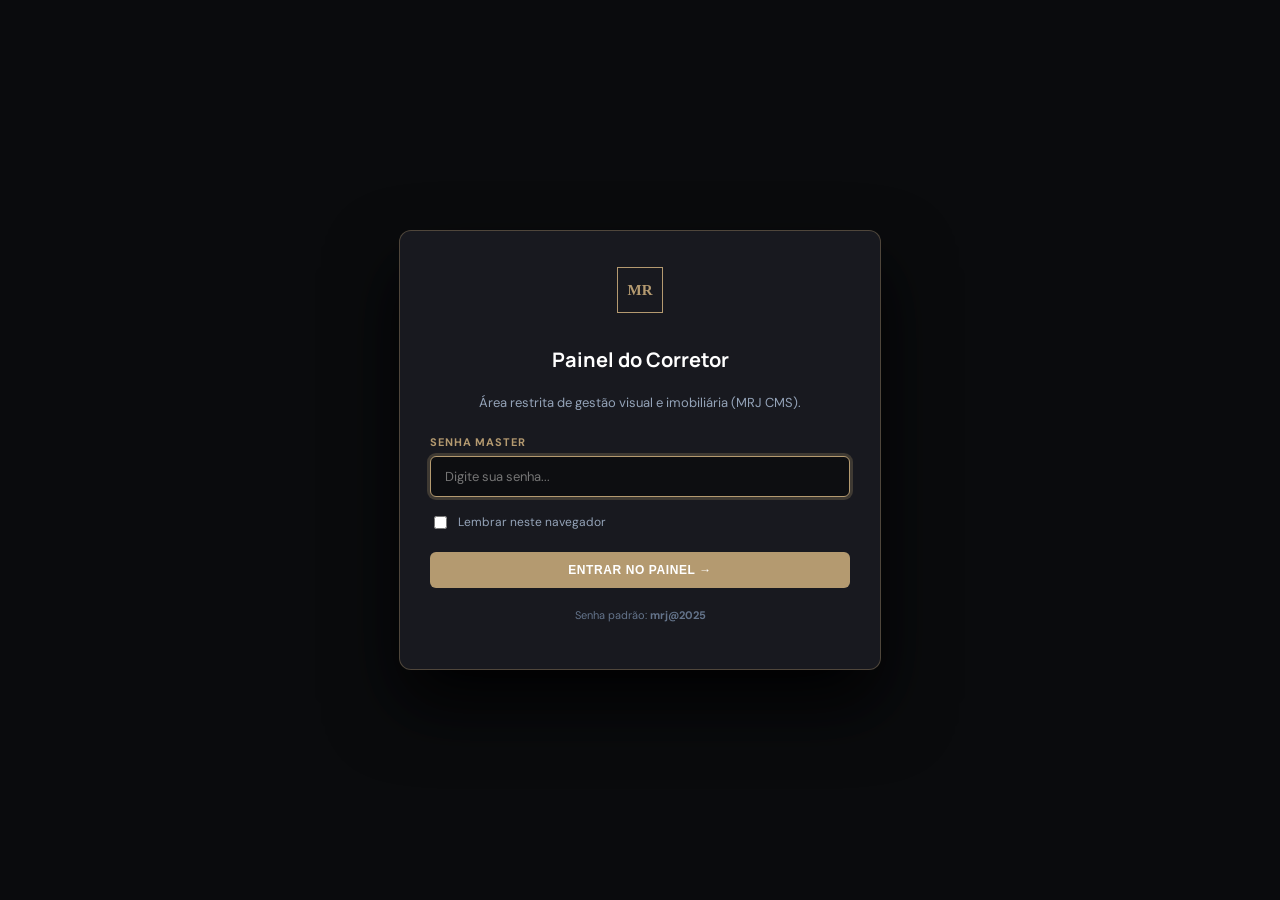
<file: admin.html>
<!DOCTYPE html>
<html lang="pt-BR">
<head>
  <meta charset="UTF-8">
  <meta name="viewport" content="width=device-width, initial-scale=1.0">
  <title>MRJ CMS Builder | Painel de Controle Visual</title>
  <link rel="preconnect" href="https://fonts.googleapis.com">
  <link rel="preconnect" href="https://fonts.gstatic.com" crossorigin>
  <link href="https://fonts.googleapis.com/css2?family=DM+Sans:wght@400;500;600;700&family=Manrope:wght@600;700;800&display=swap" rel="stylesheet">
  <link rel="stylesheet" href="admin.css">
</head>
<body class="mrj-admin-standalone">
  <div id="mrj-admin-app"></div>

  <script src="data.js"></script>
  <script src="admin.js"></script>
</body>
</html>
</file>
<file: admin.css>
/* ==============================================================================
   MRJ CMS BUILDER - PAINEL ADMINISTRATIVO MODULAR ESTILO WIX
   ============================================================================== */

:root {
  --admin-bg: #0f1013;
  --admin-panel: #18191f;
  --admin-card: #20222a;
  --admin-gold: #b49a70;
  --admin-gold-hover: #9c8058;
  --admin-text: #ffffff;
  --admin-muted: #94a3b8;
  --admin-border: rgba(255, 255, 255, 0.08);
  --admin-border-gold: rgba(180, 154, 112, 0.35);
  --admin-success: #10b981;
  --admin-danger: #ef4444;
}

body.mrj-admin-standalone {
  background: var(--admin-bg);
  color: var(--admin-text);
  font-family: 'DM Sans', -apple-system, BlinkMacSystemFont, sans-serif;
  margin: 0;
  padding: 0;
  min-height: 100vh;
}

/* ==============================================================================
   BARRA SUPERIOR (TOOLBAR DO ELEMENTOR / WIX)
   ============================================================================== */
.mrj-admin-bar {
  position: fixed;
  top: 0;
  left: 0;
  right: 0;
  z-index: 999990;
  background: #14151a;
  border-bottom: 1px solid var(--admin-border-gold);
  color: #fff;
  font-family: 'DM Sans', sans-serif;
  height: 54px;
  display: flex;
  align-items: center;
  justify-content: space-between;
  padding: 0 20px;
  box-shadow: 0 4px 20px rgba(0, 0, 0, 0.5);
}

body.mrj-admin-active {
  margin-top: 54px !important;
}

.mrj-admin-brand {
  display: flex;
  align-items: center;
  gap: 12px;
}

.mrj-badge-builder {
  background: linear-gradient(135deg, var(--admin-gold), #8f744e);
  color: #fff;
  font-size: 10px;
  font-weight: 800;
  padding: 4px 9px;
  border-radius: 4px;
  letter-spacing: 0.08em;
  text-transform: uppercase;
}

.mrj-admin-status {
  font-size: 12px;
  color: #a4a5af;
  display: flex;
  align-items: center;
  gap: 6px;
}

.mrj-status-dot {
  width: 8px;
  height: 8px;
  border-radius: 50%;
  background: var(--admin-success);
  box-shadow: 0 0 8px var(--admin-success);
}

.mrj-admin-actions {
  display: flex;
  align-items: center;
  gap: 8px;
}

.mrj-bar-btn {
  background: #20222a;
  color: #e4e4e7;
  border: 1px solid rgba(255, 255, 255, 0.12);
  padding: 8px 14px;
  border-radius: 6px;
  font-size: 11px;
  font-weight: 600;
  cursor: pointer;
  display: inline-flex;
  align-items: center;
  gap: 6px;
  transition: all 0.2s ease;
}

.mrj-bar-btn:hover {
  background: #2a2d38;
  border-color: var(--admin-gold);
  color: #fff;
}

.mrj-bar-btn.active {
  background: var(--admin-gold);
  color: #fff;
  border-color: var(--admin-gold);
}

.mrj-bar-btn-save {
  background: var(--admin-success);
  color: #fff;
  border: none;
  font-weight: 700;
}

.mrj-bar-btn-save:hover {
  background: #059669;
}

.mrj-bar-btn-exit {
  background: transparent;
  border-color: transparent;
  color: #8b8d98;
}

.mrj-bar-btn-exit:hover {
  color: var(--admin-danger);
  background: rgba(239, 68, 68, 0.12);
}

/* ==============================================================================
   MODAL PRINCIPAL DE EDIÇÃO E GERENCIAMENTO (ESTILO WIX CUSTOMIZER)
   ============================================================================== */
.mrj-modal-overlay {
  position: fixed;
  inset: 0;
  z-index: 999995;
  background: rgba(10, 11, 14, 0.85);
  backdrop-filter: blur(12px);
  -webkit-backdrop-filter: blur(12px);
  display: flex;
  align-items: center;
  justify-content: center;
  padding: 24px;
  animation: mrjFadeIn 0.2s ease;
  font-family: 'DM Sans', sans-serif;
}

.mrj-modal {
  width: 100%;
  max-width: 920px;
  max-height: 92vh;
  background: var(--admin-panel);
  border: 1px solid var(--admin-border-gold);
  border-radius: 12px;
  display: flex;
  flex-direction: column;
  overflow: hidden;
  box-shadow: 0 35px 70px rgba(0, 0, 0, 0.85);
  color: #e2e8f0;
}

.mrj-modal-header {
  padding: 18px 26px;
  border-bottom: 1px solid var(--admin-border);
  display: flex;
  align-items: center;
  justify-content: space-between;
  background: #14151a;
}

.mrj-modal-header h3 {
  margin: 0;
  font-family: 'Manrope', sans-serif;
  font-size: 18px;
  font-weight: 700;
  color: #fff;
  display: flex;
  align-items: center;
  gap: 10px;
}

.mrj-modal-close {
  background: none;
  border: none;
  color: #94a3b8;
  font-size: 22px;
  cursor: pointer;
  padding: 4px 8px;
  border-radius: 4px;
  transition: all 0.2s;
}

.mrj-modal-close:hover {
  color: #fff;
  background: rgba(255, 255, 255, 0.1);
}

/* Abas */
.mrj-tabs-bar {
  display: flex;
  background: #101115;
  border-bottom: 1px solid var(--admin-border);
  overflow-x: auto;
  padding: 0 16px;
}

.mrj-tab-btn {
  background: none;
  border: none;
  color: #94a3b8;
  padding: 14px 18px;
  font-size: 13px;
  font-weight: 600;
  cursor: pointer;
  border-bottom: 2px solid transparent;
  transition: all 0.2s;
  white-space: nowrap;
}

.mrj-tab-btn:hover {
  color: #fff;
}

.mrj-tab-btn.active {
  color: var(--admin-gold);
  border-bottom-color: var(--admin-gold);
  background: rgba(180, 154, 112, 0.08);
}

.mrj-modal-body {
  padding: 26px;
  overflow-y: auto;
  flex: 1;
}

.mrj-tab-content {
  display: none;
}

.mrj-tab-content.active {
  display: block;
  animation: mrjFadeIn 0.25s ease;
}

/* Formulários & Grid */
.mrj-form-grid {
  display: grid;
  grid-template-columns: repeat(auto-fit, minmax(280px, 1fr));
  gap: 18px;
}

.mrj-form-full {
  grid-column: 1 / -1;
}

.mrj-input-group {
  margin-bottom: 16px;
  text-align: left;
}

.mrj-input-group label {
  display: block;
  font-size: 11px;
  font-weight: 700;
  text-transform: uppercase;
  letter-spacing: 0.08em;
  color: var(--admin-gold);
  margin-bottom: 7px;
}

.mrj-input {
  width: 100%;
  box-sizing: border-box;
  background: #111215;
  border: 1px solid rgba(255, 255, 255, 0.12);
  border-radius: 6px;
  padding: 11px 14px;
  color: #fff;
  font-size: 13px;
  font-family: inherit;
  transition: all 0.2s ease;
}

.mrj-input:focus {
  outline: none;
  border-color: var(--admin-gold);
  box-shadow: 0 0 0 3px rgba(180, 154, 112, 0.25);
  background: #0d0e11;
}

textarea.mrj-input {
  min-height: 80px;
  resize: vertical;
}

/* ==============================================================================
   CONTROLES DE PALETA DE CORES (ESTILO WIX)
   ============================================================================== */
.mrj-color-row {
  display: flex;
  align-items: center;
  gap: 12px;
  background: #111215;
  border: 1px solid rgba(255, 255, 255, 0.1);
  border-radius: 6px;
  padding: 6px 12px;
}

.mrj-color-picker {
  -webkit-appearance: none;
  -moz-appearance: none;
  appearance: none;
  width: 38px;
  height: 38px;
  border: none;
  border-radius: 6px;
  cursor: pointer;
  background: transparent;
  padding: 0;
}

.mrj-color-picker::-webkit-color-swatch-wrapper { padding: 0; }
.mrj-color-picker::-webkit-color-swatch {
  border: 1px solid rgba(255, 255, 255, 0.2);
  border-radius: 6px;
}

.mrj-color-hex {
  flex: 1;
  background: transparent;
  border: none;
  color: #fff;
  font-family: monospace;
  font-size: 13px;
  font-weight: 600;
  text-transform: uppercase;
}

.mrj-color-hex:focus {
  outline: none;
}

/* Slider de Opacidade */
.mrj-slider-row {
  display: flex;
  align-items: center;
  gap: 16px;
}

.mrj-slider {
  flex: 1;
  accent-color: var(--admin-gold);
  cursor: pointer;
}

.mrj-slider-value {
  font-weight: 700;
  font-size: 13px;
  color: #fff;
  width: 44px;
  text-align: right;
}

/* ==============================================================================
   SELETOR DE MODO DO HERO (IMAGE / VIDEO LOCAL / EMBED)
   ============================================================================== */
.mrj-media-type-selector {
  display: grid;
  grid-template-columns: repeat(3, 1fr);
  gap: 12px;
  margin-bottom: 20px;
}

.mrj-media-radio-card {
  border: 1px solid rgba(255, 255, 255, 0.12);
  background: #121317;
  border-radius: 8px;
  padding: 14px;
  text-align: center;
  cursor: pointer;
  transition: all 0.2s ease;
}

.mrj-media-radio-card:hover {
  border-color: var(--admin-gold);
  background: #181920;
}

.mrj-media-radio-card.active {
  border-color: var(--admin-gold);
  background: rgba(180, 154, 112, 0.12);
  box-shadow: 0 0 15px rgba(180, 154, 112, 0.2);
}

.mrj-media-radio-card input {
  display: none;
}

.mrj-media-icon {
  font-size: 22px;
  margin-bottom: 6px;
  display: block;
}

.mrj-media-label {
  font-size: 12px;
  font-weight: 700;
  color: #fff;
  display: block;
}

.mrj-media-sub {
  font-size: 10px;
  color: #94a3b8;
  margin-top: 2px;
  display: block;
}

/* Dropzone de Mídia */
.mrj-upload-box {
  border: 2px dashed rgba(180, 154, 112, 0.4);
  background: rgba(255, 255, 255, 0.02);
  border-radius: 8px;
  padding: 22px;
  text-align: center;
  cursor: pointer;
  transition: all 0.2s;
  position: relative;
}

.mrj-upload-box:hover {
  border-color: var(--admin-gold);
  background: rgba(180, 154, 112, 0.06);
}

.mrj-upload-preview {
  width: 100%;
  height: 180px;
  object-fit: cover;
  border-radius: 6px;
  margin-top: 12px;
  border: 1px solid rgba(255, 255, 255, 0.1);
}

/* ==============================================================================
   LISTA DE EMPREENDIMENTOS
   ============================================================================== */
.mrj-project-item {
  background: var(--admin-card);
  border: 1px solid var(--admin-border);
  border-radius: 8px;
  padding: 14px 16px;
  display: flex;
  align-items: center;
  gap: 16px;
  margin-bottom: 12px;
  transition: all 0.2s;
}

.mrj-project-item:hover {
  border-color: var(--admin-border-gold);
  background: #252834;
}

.mrj-project-thumb {
  width: 84px;
  height: 64px;
  object-fit: cover;
  border-radius: 5px;
  flex-shrink: 0;
}

.mrj-project-meta {
  flex: 1;
  min-width: 0;
}

.mrj-project-title {
  font-weight: 700;
  font-size: 14px;
  color: #fff;
  margin: 0 0 4px;
  white-space: nowrap;
  overflow: hidden;
  text-overflow: ellipsis;
}

.mrj-project-sub {
  font-size: 11px;
  color: var(--admin-muted);
  margin: 0;
}

.mrj-item-actions {
  display: flex;
  gap: 6px;
}

.mrj-btn {
  display: inline-flex;
  align-items: center;
  justify-content: center;
  gap: 8px;
  padding: 11px 18px;
  font-size: 12px;
  font-weight: 700;
  letter-spacing: 0.05em;
  text-transform: uppercase;
  border-radius: 6px;
  cursor: pointer;
  border: none;
  transition: all 0.2s ease;
}

.mrj-btn-gold {
  background: var(--admin-gold);
  color: #fff;
}

.mrj-btn-gold:hover {
  background: var(--admin-gold-hover);
  transform: translateY(-1px);
}

.mrj-btn-small {
  padding: 7px 11px;
  font-size: 11px;
  border-radius: 5px;
  cursor: pointer;
  border: 1px solid rgba(255, 255, 255, 0.15);
  background: #282b36;
  color: #fff;
  transition: all 0.15s;
}

.mrj-btn-small:hover {
  background: #363a48;
  border-color: var(--admin-gold);
}

.mrj-btn-danger:hover {
  background: var(--admin-danger);
  border-color: var(--admin-danger);
  color: #fff;
}

/* ==============================================================================
   TABELA DE LEADS
   ============================================================================== */
.mrj-table-wrapper {
  overflow-x: auto;
  border: 1px solid var(--admin-border);
  border-radius: 8px;
}

.mrj-table {
  width: 100%;
  border-collapse: collapse;
  font-size: 12px;
  text-align: left;
}

.mrj-table th {
  background: #14151a;
  color: var(--admin-gold);
  padding: 12px 14px;
  font-weight: 700;
  border-bottom: 1px solid var(--admin-border);
}

.mrj-table td {
  padding: 12px 14px;
  border-bottom: 1px solid rgba(255, 255, 255, 0.05);
  color: #e2e8f0;
}

.mrj-table tr:hover td {
  background: rgba(255, 255, 255, 0.02);
}

/* Rodapé do Modal */
.mrj-modal-footer {
  padding: 16px 26px;
  border-top: 1px solid var(--admin-border);
  background: #14151a;
  display: flex;
  align-items: center;
  justify-content: space-between;
}

/* Toasts */
.mrj-toast {
  position: fixed;
  bottom: 24px;
  right: 24px;
  z-index: 9999999;
  background: #18191f;
  color: #fff;
  border: 1px solid var(--admin-success);
  border-radius: 8px;
  padding: 14px 20px;
  box-shadow: 0 10px 30px rgba(0, 0, 0, 0.5);
  font-size: 13px;
  display: flex;
  align-items: center;
  gap: 10px;
  animation: mrjSlideUp 0.3s ease;
}

@keyframes mrjFadeIn {
  from { opacity: 0; }
  to { opacity: 1; }
}

@keyframes mrjSlideUp {
  from { transform: translateY(20px); opacity: 0; }
  to { transform: translateY(0); opacity: 1; }
}

/* ==============================================================================
   RESPONSIVIDADE DO PAINEL ADMINISTRATIVO
   ============================================================================== */
@media (max-width: 768px) {
  .mrj-admin-bar {
    padding: 0 10px;
    height: 48px;
    overflow-x: auto;
    -webkit-overflow-scrolling: touch;
  }
  body.mrj-admin-active {
    margin-top: 48px !important;
  }
  .mrj-admin-brand span:not(.mrj-badge-builder) {
    display: none;
  }
  .mrj-bar-btn {
    padding: 4px 8px;
    font-size: 11px;
  }
  .mrj-modal {
    width: 96vw;
    max-height: 92vh;
    border-radius: 8px;
  }
  .mrj-modal-header {
    padding: 14px 18px;
  }
  .mrj-modal-body {
    padding: 16px;
  }
  .mrj-tabs-bar {
    padding: 8px 12px;
  }
  .mrj-tab-btn {
    font-size: 11px;
    padding: 6px 10px;
  }
  .mrj-form-grid {
    grid-template-columns: 1fr !important;
    gap: 12px;
  }
  .mrj-modal-footer {
    padding: 12px 16px;
    flex-direction: column-reverse;
    gap: 10px;
  }
  .mrj-modal-footer > div {
    width: 100%;
    justify-content: flex-end;
  }
}

/* ==============================================================================
   CONTROLES VISUAIS DIRETO NA PÁGINA (ESTILO ELEMENTOR / WIX)
   ============================================================================== */
.project-card, .article-card {
  position: relative;
}

.mrj-card-admin-overlay {
  position: absolute;
  top: 10px;
  left: 10px;
  z-index: 10;
  display: flex;
  gap: 6px;
  background: rgba(18, 20, 24, 0.94);
  padding: 5px 8px;
  border-radius: 6px;
  border: 1px solid var(--admin-border-gold);
  box-shadow: 0 4px 14px rgba(0,0,0,0.4);
  backdrop-filter: blur(6px);
  -webkit-backdrop-filter: blur(6px);
}

.mrj-card-admin-btn {
  background: #252834;
  color: #fff;
  border: 1px solid rgba(255,255,255,0.12);
  border-radius: 4px;
  padding: 4px 10px;
  font-size: 11px;
  font-weight: 700;
  cursor: pointer;
  display: inline-flex;
  align-items: center;
  gap: 4px;
  transition: all 0.2s ease;
  font-family: inherit;
}
.mrj-card-admin-btn:hover {
  background: var(--admin-gold);
  color: #14151a;
  transform: translateY(-1px);
}
.mrj-card-admin-btn.mrj-card-del, .mrj-card-admin-btn.mrj-art-del {
  background: rgba(239, 68, 68, 0.2);
  border-color: #ef4444;
  color: #fca5a5;
}
.mrj-card-admin-btn.mrj-card-del:hover, .mrj-card-admin-btn.mrj-art-del:hover {
  background: #ef4444;
  color: #fff;
}

.mrj-section-admin-bar {
  display: flex;
  gap: 12px;
  align-items: center;
  margin-bottom: 24px;
  padding: 12px 18px;
  background: #14151a;
  border: 1px dashed var(--admin-border-gold);
  border-radius: 8px;
  flex-wrap: wrap;
}

.mrj-section-add-btn {
  background: var(--admin-gold);
  color: #14151a;
  border: none;
  border-radius: 5px;
  padding: 8px 16px;
  font-size: 12px;
  font-weight: 800;
  cursor: pointer;
  display: inline-flex;
  align-items: center;
  gap: 6px;
  transition: all 0.2s ease;
  font-family: inherit;
}
.mrj-section-add-btn:hover {
  background: var(--admin-gold-hover);
  transform: translateY(-1px);
}

.mrj-section-del-btn {
  background: #252834;
  color: #cbd5e1;
  border: 1px solid #3b4252;
  border-radius: 5px;
  padding: 8px 14px;
  font-size: 11px;
  font-weight: 600;
  cursor: pointer;
  display: inline-flex;
  align-items: center;
  gap: 6px;
  font-family: inherit;
  transition: all 0.2s ease;
}
.mrj-section-del-btn:hover {
  background: #ef4444;
  color: #fff;
  border-color: #ef4444;
}
</file>
